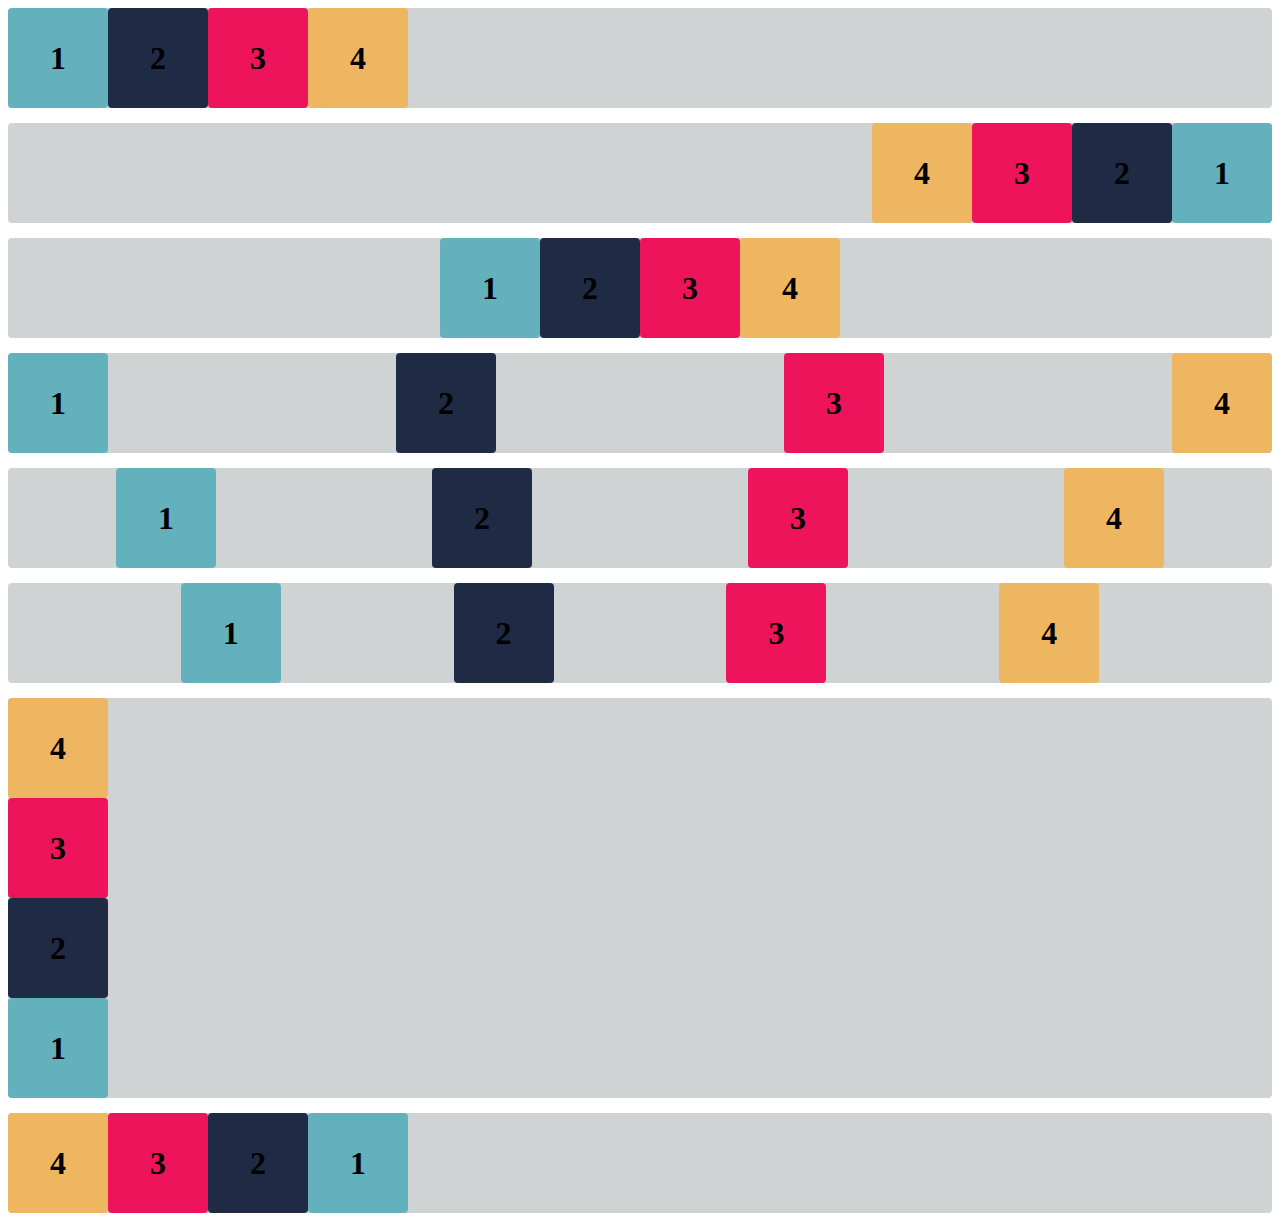
<file: FlexBox/index.html>
<!DOCTYPE html>
<html lang="en">

<head>
    <meta charset="UTF-8">
    <meta http-equiv="X-UA-Compatible" content="IE=edge">
    <meta name="viewport" content="width=device-width, initial-scale=1.0">
    <title>Flex-box</title>
    <link rel="stylesheet" href="estilo.css">
</head>

<body>

    <div class="base container1">
        <div class="flex-item box1"><h1>1</h1></div>
        <div class="flex-item box2"><h1>2</h1></div>
        <div class="flex-item box3"><h1>3</h1></div>
        <div class="flex-item box4"><h1>4</h1></div>
    </div>
    <div class="base container2">
        <div class="flex-item box1"><h1>1</h1></div>
        <div class="flex-item box2"><h1>2</h1></div>
        <div class="flex-item box3"><h1>3</h1></div>
        <div class="flex-item box4"><h1>4</h1></div>
    </div>
    <div class="base container3">
        <div class="flex-item box1"><h1>1</h1></div>
        <div class="flex-item box2"><h1>2</h1></div>
        <div class="flex-item box3"><h1>3</h1></div>
        <div class="flex-item box4"><h1>4</h1></div>
    </div>
    <div class="base container4">
        <div class="flex-item box1"><h1>1</h1></div>
        <div class="flex-item box2"><h1>2</h1></div>
        <div class="flex-item box3"><h1>3</h1></div>
        <div class="flex-item box4"><h1>4</h1></div>
    </div>
    <div class="base container5">
        <div class="flex-item box1"><h1>1</h1></div>
        <div class="flex-item box2"><h1>2</h1></div>
        <div class="flex-item box3"><h1>3</h1></div>
        <div class="flex-item box4"><h1>4</h1></div>
    </div>
    <div class="base container6">
        <div class="flex-item box1"><h1>1</h1></div>
        <div class="flex-item box2"><h1>2</h1></div>
        <div class="flex-item box3"><h1>3</h1></div>
        <div class="flex-item box4"><h1>4</h1></div>
    </div>
    <div class="base container7">
        <div class="flex-item box1"><h1>1</h1></div>
        <div class="flex-item box2"><h1>2</h1></div>
        <div class="flex-item box3"><h1>3</h1></div>
        <div class="flex-item box4"><h1>4</h1></div>
    </div>
    <div class="base container8">
        <div class="flex-item box1"><h1>1</h1></div>
        <div class="flex-item box2"><h1>2</h1></div>
        <div class="flex-item box3"><h1>3</h1></div>
        <div class="flex-item box4"><h1>4</h1></div>
    </div>

</body>

</html>
</file>
<file: FlexBox/estilo.css>
.flex-item {
    width: 100px;
    height: 100px;
    border-radius: 4px;
    display: flex;
    align-items: center;
}

.base {
    margin-bottom: 15px;
    background-color: #d0d3d4;
    border-radius: 4px;
}

.box1 {
    background-color: #63b1bc;
}

.box2 {
    background-color: #1f2a44;
}

.box3 {
    background-color: #ed145b;
}

.box4 {
    background-color: #efb661;
}

h1 {
    width: fit-content;
    margin: auto;
}

/* Insira o código abaixo */

.container1 {
    display: flex;
    flex-direction: row;
}

.container2 {
    display: flex;
    flex-direction:row-reverse;
}

.container3 {
   display: flex;
    justify-content: center;
}

.container4 {
    display: flex;
    justify-content: space-between;
}

.container5 {
    display: flex;
    justify-content: space-around;
}
.container6 {
    display: flex;
    justify-content: space-evenly; 
}
.container7 {
    display: flex;
    flex-direction: column-reverse;
}
.container8 {
    display: flex;
    flex-direction: row-reverse;
    justify-content: left 
}
</file>
